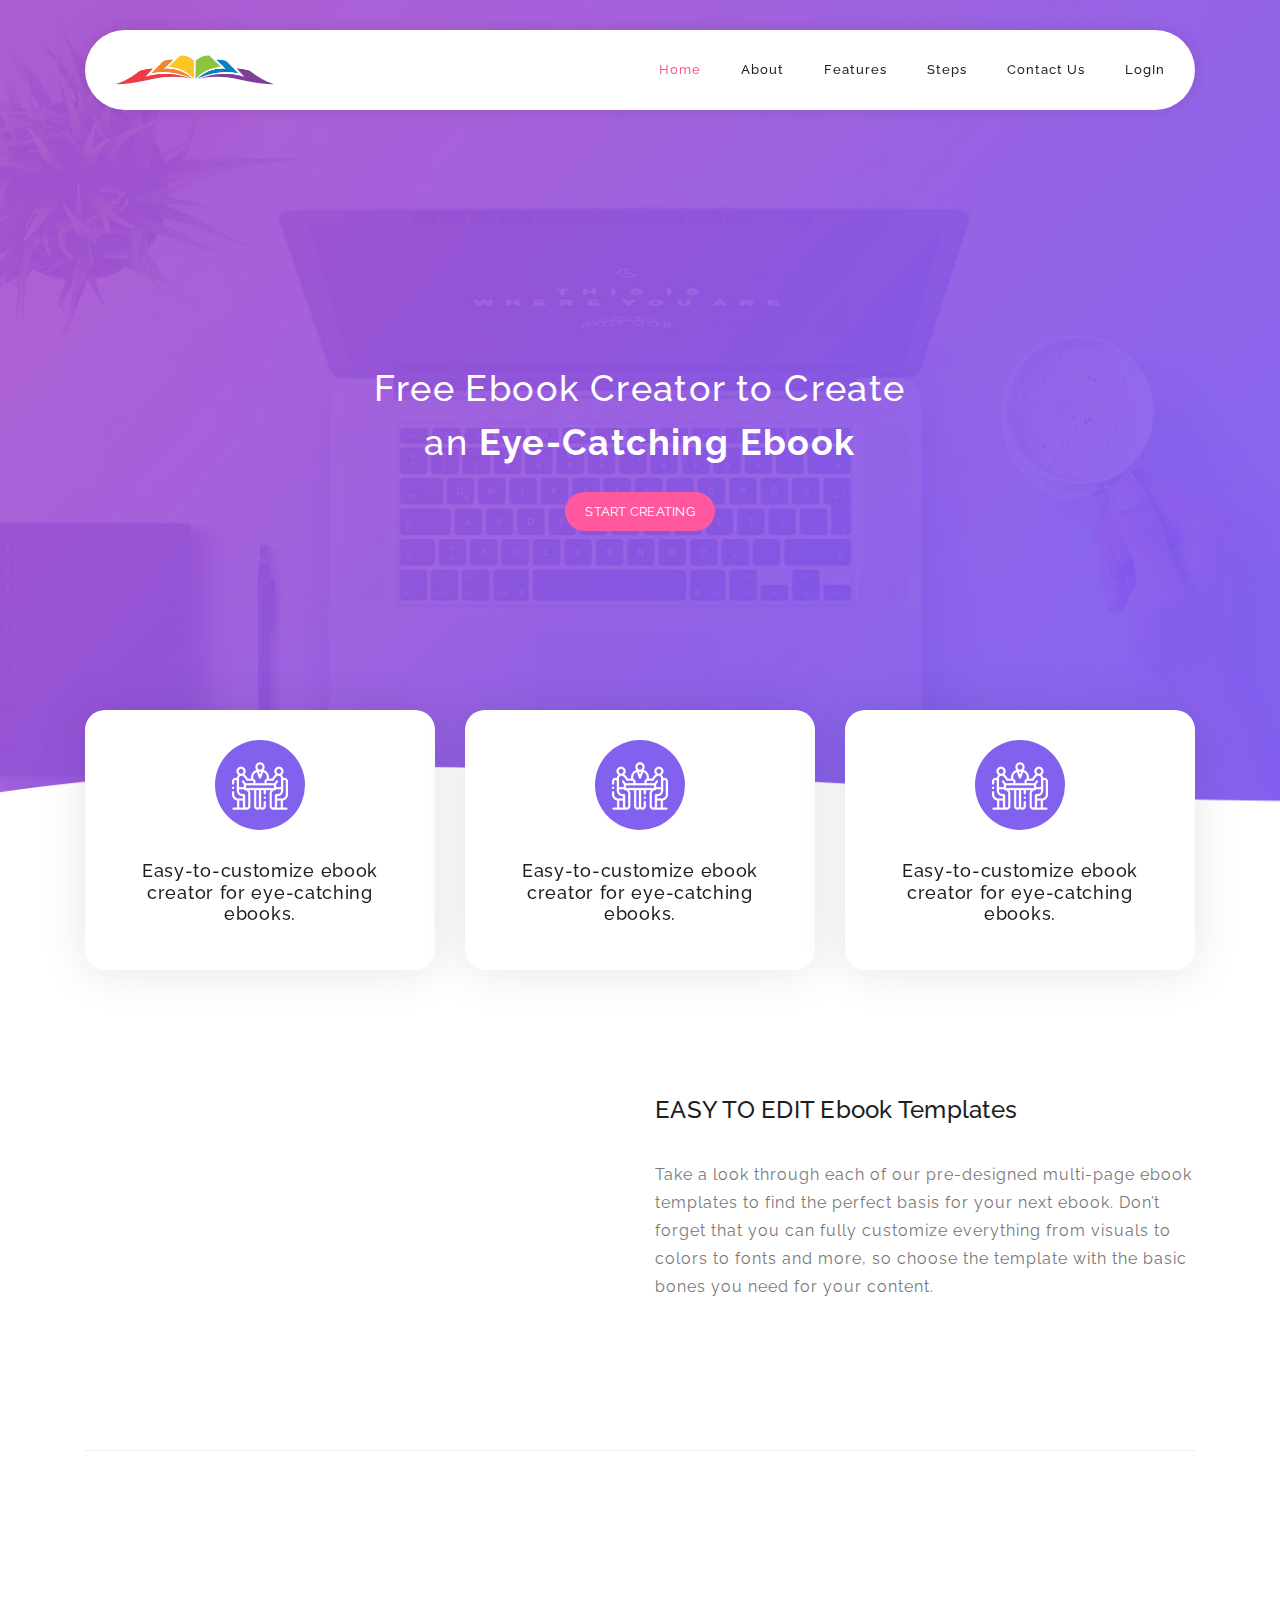
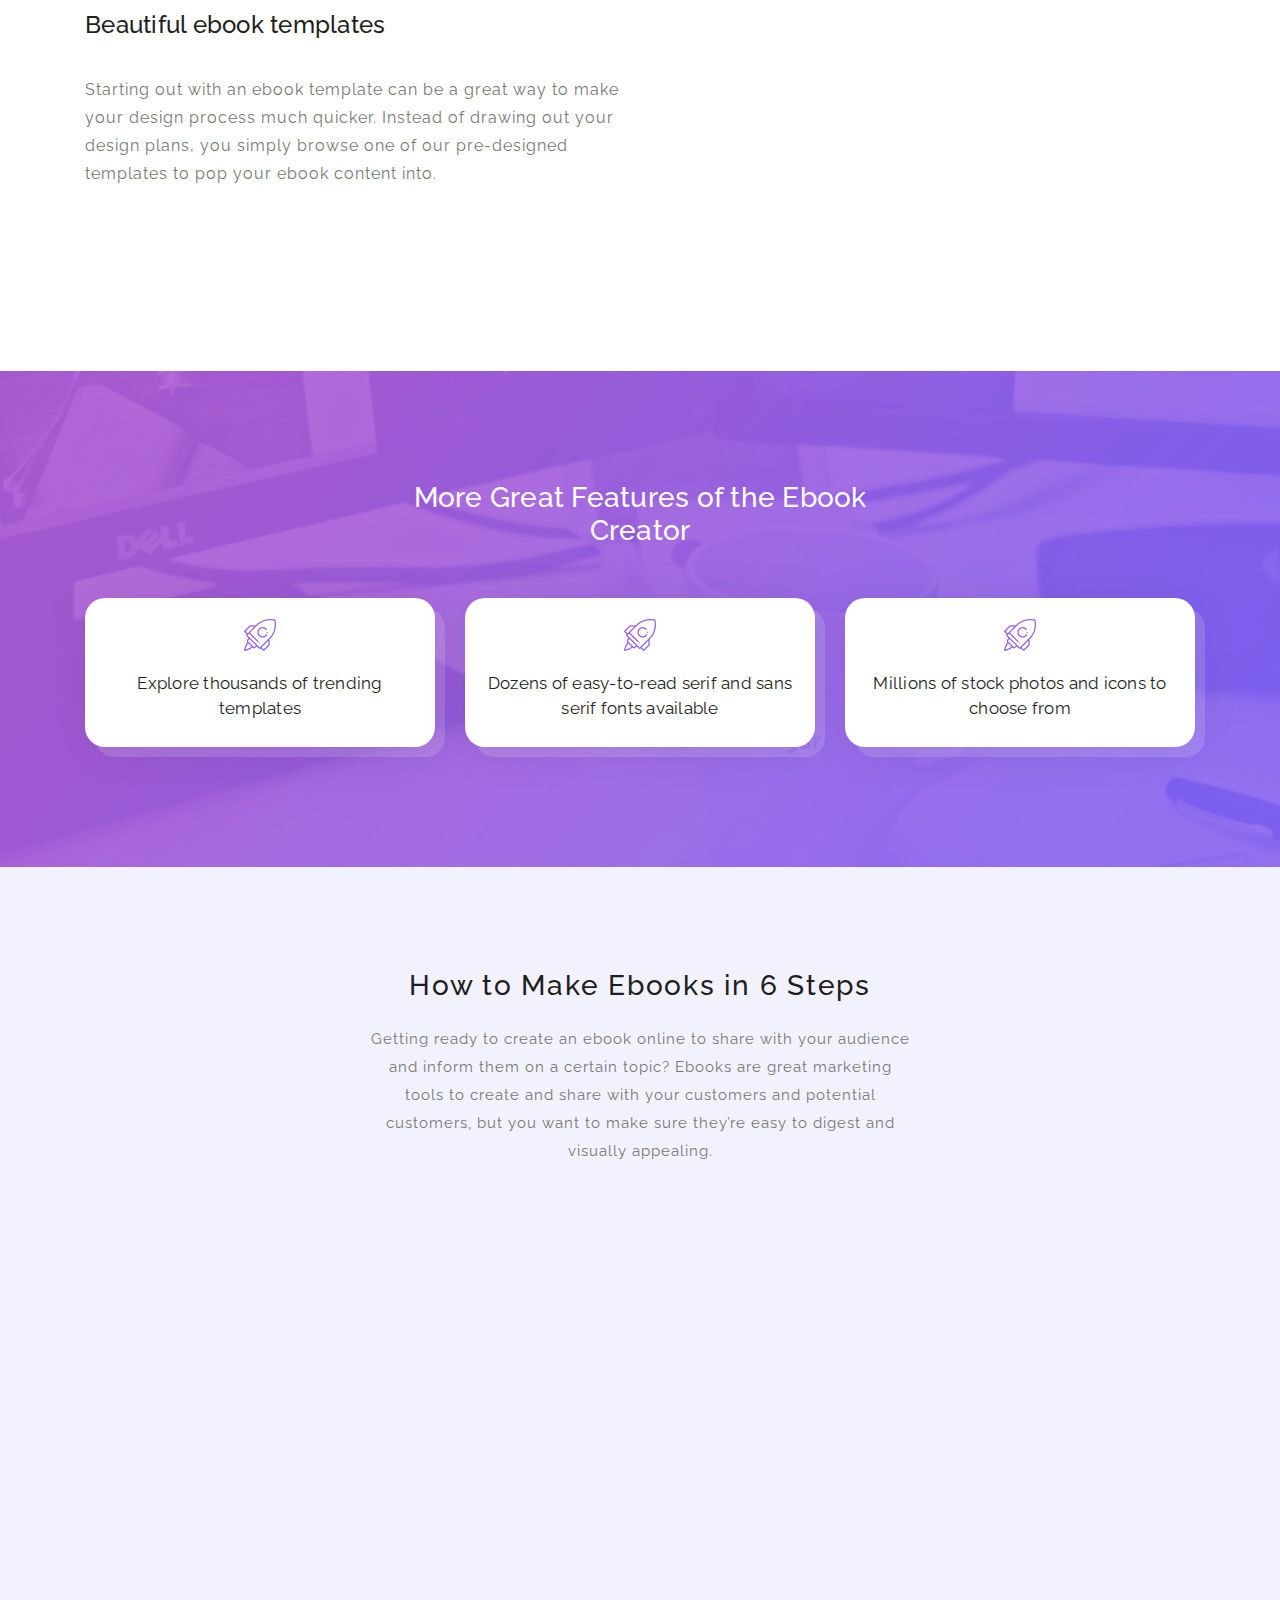
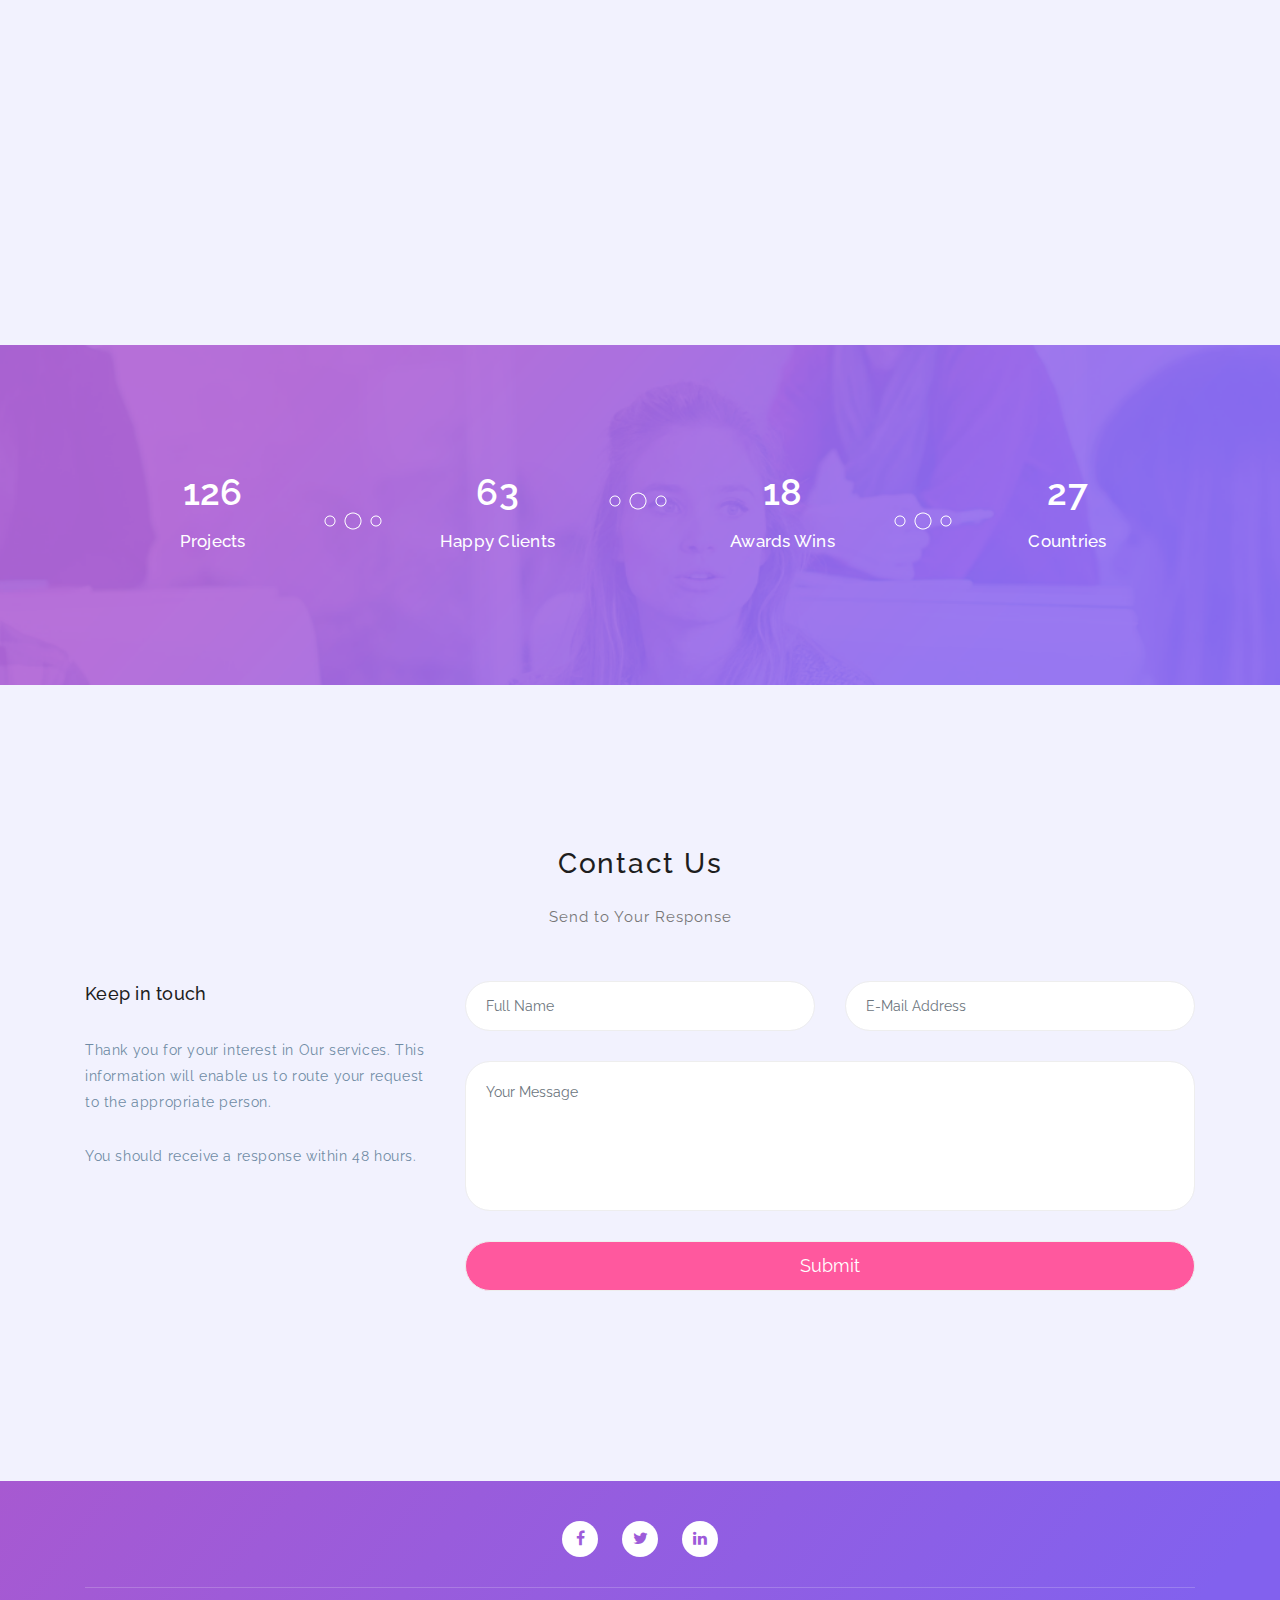
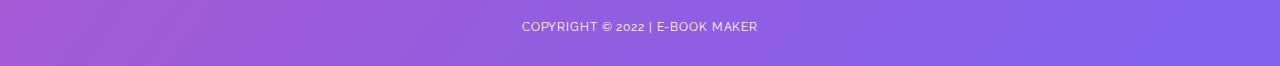
<file: ProjectSE/index.html>
<!DOCTYPE html>
<html lang="en">

  <head>

    <meta charset="utf-8">
    <meta name="viewport" content="width=device-width, initial-scale=1, shrink-to-fit=no">
    <meta name="description" content="">
    <meta name="author" content="">
    <link href="https://fonts.googleapis.com/css?family=Raleway:100,300,400,500,700,900" rel="stylesheet">

    <title>E-Book</title>

    <!-- Additional CSS Files -->
    <link rel="stylesheet" type="text/css" href="assets/index/css/bootstrap.min.css">

    <link rel="stylesheet" type="text/css" href="assets/index/css/font-awesome.css">

    <link rel="stylesheet" href="assets/index/css/templatemo-softy-pinko.css">

    </head>
    
    <body>
    
    <!-- ***** Preloader Start ***** -->
    <div id="preloader">
        <div class="jumper">
            <div></div>
            <div></div>
            <div></div>
        </div>
    </div>  
    <!-- ***** Preloader End ***** -->
    
    
    <!-- ***** Header Area Start ***** -->
    <header class="header-area header-sticky">
        <div class="container">
            <div class="row">
                <div class="col-12">
                    <nav class="main-nav">
                        <!-- ***** Logo Start ***** -->
                        <a href="#" class="logo">
                            <img src="assets/index/images/logo.png" alt="Softy Pinko" width="160px" height="30px"/>
                        </a>
                        <!-- ***** Logo End ***** -->
                        <!-- ***** Menu Start ***** -->
                        <ul class="nav">
                            <li><a href="#welcome" class="active">Home</a></li>
                            <li><a href="#about">About</a></li>
                            <li><a href="#features">Features</a></li>
                            <!-- <li><a href="#testimonials">Testimonials</a></li> -->
                            <li><a href="#pricing-plans">Steps</a></li>
                            <li><a href="#contact-us">Contact Us</a></li>
                            <li><a href="login.html">LogIn</a></li>
                        </ul>
                        <a class='menu-trigger'>
                            <span>Menu</span>
                        </a>
                        <!-- ***** Menu End ***** -->
                    </nav>
                </div>
            </div>
        </div>
    </header>
    <!-- ***** Header Area End ***** -->

    <!-- ***** Welcome Area Start ***** -->
    <div class="welcome-area" id="welcome">

        <!-- ***** Header Text Start ***** -->
        <div class="header-text">
            <div class="container">
                <div class="row">
                    <div class="offset-xl-3 col-xl-6 offset-lg-2 col-lg-8 col-md-12 col-sm-12">
                        <h1> Free Ebook Creator to Create <br>an <strong> Eye-Catching Ebook</strong></h1>
                        <!-- <p>Softy Pinko is a professional Bootstrap 4.0 theme designed by Template Mo 
                        for your company at absolutely free of charge</p> -->
                        <a href="login.html" class="main-button-slider">Start Creating</a>
                    </div>
                </div>
            </div>
        </div>
        <!-- ***** Header Text End ***** -->
    </div>
    <!-- ***** Welcome Area End ***** -->

    <!-- ***** Features Small Start ***** -->
    <section class="section home-feature">
        <div class="container">
            <div class="row">
                <div class="col-lg-12">
                    <div class="row">
                        <!-- ***** Features Small Item Start ***** -->
                        <div class="col-lg-4 col-md-6 col-sm-6 col-12" data-scroll-reveal="enter bottom move 50px over 0.6s after 0.2s">
                            <div class="features-small-item">
                                <div class="icon">
                                    <i><img src="assets/index/images/featured-item-01.png" alt=""></i>
                                </div>
                                <h5 class="features-title">Easy-to-customize ebook creator for eye-catching ebooks.</h5>
                                <!-- <p>Customize anything in this template to fit your website needs</p> -->
                            </div>
                        </div>
                        <!-- ***** Features Small Item End ***** -->

                        <!-- ***** Features Small Item Start ***** -->
                        <div class="col-lg-4 col-md-6 col-sm-6 col-12" data-scroll-reveal="enter bottom move 50px over 0.6s after 0.4s">
                            <div class="features-small-item">
                                <div class="icon">
                                    <i><img src="assets/index/images/featured-item-01.png" alt=""></i>
                                </div>
                                <h5 class="features-title">Easy-to-customize ebook creator for eye-catching ebooks.</h5>
                                <!-- <p>Contact us immediately if you have a question in mind</p> -->
                            </div>
                        </div>
                        <!-- ***** Features Small Item End ***** -->

                        <!-- ***** Features Small Item Start ***** -->
                        <div class="col-lg-4 col-md-6 col-sm-6 col-12" data-scroll-reveal="enter bottom move 50px over 0.6s after 0.6s">
                            <div class="features-small-item">
                                <div class="icon">
                                    <i><img src="assets/index/images/featured-item-01.png" alt=""></i>
                                </div>
                                <h5 class="features-title">Easy-to-customize ebook creator for eye-catching ebooks.</h5>
                                <!-- <p>You just need to tell your friends about our free templates</p> -->
                            </div>
                        </div>
                        <!-- ***** Features Small Item End ***** -->
                    </div>
                </div>
            </div>
        </div>
    </section>
    <!-- ***** Features Small End ***** -->

    <!-- ***** Features Big Item Start ***** -->
    <section class="section padding-top-70 padding-bottom-0" id="about">
        <div class="container">
            <div class="row">
                <div class="col-lg-5 col-md-12 col-sm-12 align-self-center" data-scroll-reveal="enter left move 30px over 0.6s after 0.4s">
                    <img src="assets/index/images/left-image.png" class="rounded img-fluid d-block mx-auto" alt="App">
                </div>
                <div class="col-lg-1"></div>
                <div class="col-lg-6 col-md-12 col-sm-12 align-self-center mobile-top-fix">
                    <div class="left-heading">
                        <h2 class="section-title">EASY TO EDIT Ebook Templates</h2>
                    </div>
                    <div class="left-text">
                        <p>Take a look through each of our pre-designed multi-page ebook templates to find the perfect basis for your next ebook. Don’t forget that you can fully customize everything from visuals to colors to fonts and more, so choose the template with the basic bones you need for your content.</p>
                    </div>
                </div>
            </div>
            <div class="row">
                <div class="col-lg-12">
                    <div class="hr"></div>
                </div>
            </div>
        </div>
    </section>
    <!-- ***** Features Big Item End ***** -->

    <!-- ***** Features Big Item Start ***** -->
    <section class="section padding-bottom-100">
        <div class="container">
            <div class="row">
                <div class="col-lg-6 col-md-12 col-sm-12 align-self-center mobile-bottom-fix">
                    <div class="left-heading">
                        <h2 class="section-title">Beautiful ebook templates</h2>
                    </div>
                    <div class="left-text">
                        <p>Starting out with an ebook template can be a great way to make your design process much quicker. Instead of drawing out your design plans, you simply browse one of our pre-designed templates to pop your ebook content into.</p>
                    </div>
                </div>
                <div class="col-lg-1"></div>
                <div class="col-lg-5 col-md-12 col-sm-12 align-self-center mobile-bottom-fix-big" data-scroll-reveal="enter right move 30px over 0.6s after 0.4s">
                    <img src="assets/index/images/right-image.png" class="rounded img-fluid d-block mx-auto" alt="App">
                </div>
            </div>
        </div>
    </section>
    <!-- ***** Features Big Item End ***** -->

    <!-- ***** Home Parallax Start ***** -->
    <section class="mini" id="features">
        <div class="mini-content">
            <div class="container">
                <div class="row">
                    <div class="offset-lg-3 col-lg-6">
                        <div class="info">
                            <h1>More Great Features of the Ebook Creator</h1>
                            <!-- <p>Aenean nec tempor metus. Maecenas ligula dolor, commodo in imperdiet interdum, vehicula ut ex. Donec ante diam.</p> -->
                        </div>
                    </div>
                </div>

                <!-- ***** Mini Box Start ***** -->
                <div class="row">
                    <div class="col-lg-4 col-md-6 col-sm-12 col-12">
                        <a href="#" class="mini-box">
                            <i><img src="assets/index/images/work-process-item-01.png" alt=""></i>
                            <strong>Explore thousands of trending templates</strong>
                            <!-- <strong>More Great Features of the Ebook Creator</strong> -->
                            <!-- <span>Godard pabst prism fam cliche.</span> -->
                        </a>
                    </div>
                    <div class="col-lg-4 col-md-6 col-sm-12 col-12">
                        <a href="#" class="mini-box">
                            <i><img src="assets/index/images/work-process-item-01.png" alt=""></i>
                            <strong>Dozens of easy-to-read serif and sans serif fonts available</strong>
                            <!-- <span>Godard pabst prism fam cliche.</span> -->
                        </a>
                    </div>

                     
                    <div class="col-lg-4 col-md-6 col-sm-12 col-12">
                        <a href="#" class="mini-box">
                            <i><img src="assets/index/images/work-process-item-01.png" alt=""></i>
                            <strong>Millions of stock photos and icons to choose from</strong>
                            <!-- <span>Godard pabst prism fam cliche.</span> -->
                         </a>
                    </div>
                  <!--  <div class="col-lg-4 col-md-6 col-sm-12 col-12"> -->
                        <!-- <a href="#" class="mini-box">
                            <i><img src="assets/index/images/work-process-item-01.png" alt=""></i>
                            <strong>Easy drag-and-drop design tools, made with the non-designer in mind</strong>
                            <span>Godard pabst prism fam cliche.</span>
                        </a>
                    </div>
                    <div class="col-lg-4 col-md-6 col-sm-12 col-12">
                        <a href="#" class="mini-box">
                            <i><img src="assets/index/images/work-process-item-01.png" alt=""></i>
                            <strong>Add as many pages as you need to hold your information</strong>
                            <span>Godard pabst prism fam cliche.</span> -->
                        <!-- </a>
                    </div> 
                    <div class="col-lg-4 col-md-6 col-sm-12 col-12">
                        <a href="#" class="mini-box">
                            <i><img src="assets/index/images/work-process-item-01.png" alt=""></i>
                            <strong>Millions of stock photos and icons to choose from</strong>
                            <!-- <span>Godard pabst prism fam cliche.</span> 
                        </a>
                    </div> -->
                </div>
                <!-- ***** Mini Box End ***** -->
            </div>
        </div>
    </section>
    <!-- ***** Home Parallax End ***** -->

    <!-- ***** Testimonials Start ***** -->
    <!-- <section class="section" id="testimonials">
        <div class="container"> -->
            <!-- ***** Section Title Start ***** -->
            <!-- <div class="row">
                <div class="col-lg-12">
                    <div class="center-heading">
                        <h2 class="section-title">What do they say?</h2>
                    </div>
                </div>
                <div class="offset-lg-3 col-lg-6">
                    <div class="center-text">
                        <p>Donec tempus, sem non rutrum imperdiet, lectus orci fringilla nulla, at accumsan elit eros a turpis. Ut sagittis lectus libero.</p>
                    </div>
                </div>
            </div> -->
            <!-- ***** Section Title End ***** -->

            <!-- <div class="row"> -->
                <!-- ***** Testimonials Item Start ***** -->
                <!-- <div class="col-lg-4 col-md-6 col-sm-12">
                    <div class="team-item">
                        <div class="team-content">
                            <i><img src="assets/index/images/testimonial-icon.png" alt=""></i>
                            <p>Proin a neque nisi. Nam ipsum nisi, venenatis ut nulla quis, egestas scelerisque orci. Maecenas a finibus odio.</p>
                            <div class="user-image">
                                <img src="http://placehold.it/60x60" alt="">
                            </div>
                            <div class="team-info">
                                <h3 class="user-name">Catherine Soft</h3>
                                <span>Managing Director</span>
                            </div>
                        </div>
                    </div>
                </div>-->
                <!-- ***** Testimonials Item End ***** -->
                
                <!-- ***** Testimonials Item Start ***** -->
                <!-- <div class="col-lg-4 col-md-6 col-sm-12">
                    <div class="team-item">
                        <div class="team-content">
                            <i><img src="assets/index/images/testimonial-icon.png" alt=""></i>
                            <p>Integer molestie aliquam gravida. Nullam nec arcu finibus, imperdiet nulla vitae, placerat nibh. Cras maximus venenatis molestie.</p>
                            <div class="user-image">
                                <img src="http://placehold.it/60x60" alt="">
                            </div>
                            <div class="team-info">
                                <h3 class="user-name">Kelvin Wood</h3>
                                <span>Digital Marketer</span>
                            </div>
                        </div>
                    </div>
                </div>-->
                <!-- ***** Testimonials Item End ***** -->
                
                <!-- ***** Testimonials Item Start ***** -->
                <!-- <div class="col-lg-4 col-md-6 col-sm-12">
                    <div class="team-item">
                        <div class="team-content">
                            <i><img src="assets/index/images/testimonial-icon.png" alt=""></i>
                            <p>Quisque diam odio, maximus ac consectetur eu, auctor non lorem. Cras quis est non ante ultrices molestie. Ut vehicula et diam at aliquam.</p>
                            <div class="user-image">
                                <img src="http://placehold.it/60x60" alt="">
                            </div>
                            <div class="team-info">
                                <h3 class="user-name">David Martin</h3>
                                <span>Website Manager</span>
                            </div>
                        </div>
                    </div>
                </div> -->
                <!-- ***** Testimonials Item End ***** -->
            <!-- </div>
        </div>
    </section>-->
    <!-- ***** Testimonials End ***** -->

    <!-- ***** Pricing Plans Start ***** -->
    <section class="section colored" id="pricing-plans">
        <div class="container">
            <!-- ***** Section Title Start ***** -->
            <div class="row">
                <div class="col-lg-12">
                    <div class="center-heading">
                        <h2 class="section-title">How to Make Ebooks in 6 Steps</h2>
                    </div>
                </div>
                <div class="offset-lg-3 col-lg-6">
                    <div class="center-text">
                        <p>Getting ready to create an ebook online to share with your audience and inform them on a certain topic? Ebooks are great marketing tools to create and share with your customers and potential customers, but you want to make sure they’re easy to digest and visually appealing.</p>
                    </div>
                </div>
            </div>
            <!-- ***** Section Title End ***** -->

            <div class="row">
                <!-- ***** Pricing Item Start ***** -->
                <div class="col-lg-4 col-md-6 col-sm-12" data-scroll-reveal="enter bottom move 50px over 0.6s after 0.2s">
                    <div class="pricing-item">
                        <!-- <div class="pricing-header">
                            <h3 class="pricing-title">Starter</h3>
                        </div> -->
                        <div class="pricing-body">
                            <div class="price-wrapper">
                                <span class="currency">Step - 1</span>
                                <!-- <span class="price">14.50</span>
                                <span class="period">monthly</span> -->
                            </div>
                            <ul class="list">
                                <li class="active">Sign Up to the website</li>
                                <li class="active">Login as a registered user</li>
                                
                            </ul>
                        </div>
                        <!-- <div class="pricing-footer">
                            <a class="main-button"></a>
                        </div> -->
                    </div>
                </div>
                <!-- ***** Pricing Item End ***** -->

                <!-- ***** Pricing Item Start ***** -->
                <div class="col-lg-4 col-md-6 col-sm-12" data-scroll-reveal="enter bottom move 50px over 0.6s after 0.4s">
                    <div class="pricing-item active">
                        <!-- <div class="pricing-header">
                            <h3 class="pricing-title"></h3>
                        </div> -->
                        <div class="pricing-body">
                            <div class="price-wrapper">
                                <span class="currency">Step - 2</span>
                                <!-- <span class="price">21.50</span>
                                <span class="period">monthly</span> -->
                            </div>
                            <ul class="list">
                                <li class="active">Get started by choosing your favorite ebook template and page layout to jumpstart your ebook design.</li>
                                
                                <!-- <li class="active">1200 GB transfer</li>
                                <li class="active">Pro Design Panel</li>
                                <li class="active">15-minute support</li>
                                <li>Unlimited Emails</li>
                                <li>24/7 Security</li> -->
                            </ul>
                        </div>
                        <!-- <div class="pricing-footer">
                            <a class="main-button"></a>
                        </div> -->
                    </div>
                </div>
                <!-- ***** Pricing Item End ***** -->

                <!-- ***** Pricing Item Start ***** -->
                <div class="col-lg-4 col-md-6 col-sm-12" data-scroll-reveal="enter bottom move 50px over 0.6s after 0.6s">
                    <div class="pricing-item">
                        <!-- <div class="pricing-header">
                            <h3 class="pricing-title">Advanced</h3>
                        </div> -->
                        <div class="pricing-body">
                            <div class="price-wrapper">
                                <span class="currency">Step - 3</span>
                                <!-- <span class="price">42.00</span>
                                <span class="period">monthly</span> -->
                            </div>
                            <ul class="list">
                                <li class="active">Update the content blocks with your own ebook content and experience our ebook maker’s easy formatting.</li>
                                <!-- <li class="active">5000 GB transfer</li>
                                <li class="active">Pro Design Panel</li>
                                <li class="active">15-minute support</li>
                                <li class="active">Unlimited Emails</li>
                                <li class="active">24/7 Security</li> -->
                            </ul>
                        </div>
                        <!-- <div class="pricing-footer">
                            <a class="main-button"></a>
                        </div> -->
                    </div>
                </div>
                <!-- ***** Pricing Item End ***** -->
            </div>
            <div class="row">
                <!-- ***** Pricing Item Start ***** -->
                <div class="col-lg-4 col-md-6 col-sm-12" data-scroll-reveal="enter bottom move 50px over 0.6s after 0.2s">
                    <div class="pricing-item">
                        <!-- <div class="pricing-header">
                            <h3 class="pricing-title">Starter</h3>
                        </div> -->
                        <div class="pricing-body">
                            <div class="price-wrapper">
                                <span class="currency">Step - 4</span>
                                <!-- <span class="price">14.50</span>
                                <span class="period">monthly</span> -->
                            </div>
                            <ul class="list">
                                <li class="active">Make adjustments to your ebook cover, table of contents and other add or remove pages as needed until all of your content fits perfectly.</li>
                                <!-- <li class="active">Login</li> -->
                            </ul>
                        </div>
                        <!-- <div class="pricing-footer">
                            <a class="main-button"></a>
                        </div> -->
                    </div>
                </div>
                <!-- ***** Pricing Item End ***** -->

                <!-- ***** Pricing Item Start ***** -->
                <div class="col-lg-4 col-md-6 col-sm-12" data-scroll-reveal="enter bottom move 50px over 0.6s after 0.4s">
                    <div class="pricing-item active">
                        <!-- <div class="pricing-header">
                            <h3 class="pricing-title"></h3>
                        </div> -->
                        <div class="pricing-body">
                            <div class="price-wrapper">
                                <span class="currency">Step - 5</span>
                                <!-- <span class="price">21.50</span>
                                <span class="period">monthly</span> -->
                            </div>
                            <ul class="list">
                                <li class="active">Make an eye-catching ebook by changing colors, fonts, visuals, charts, graphs and more.</li>
                                <!-- <li class="active">1200 GB transfer</li>
                                <li class="active">Pro Design Panel</li>
                                <li class="active">15-minute support</li>
                                <li>Unlimited Emails</li>
                                <li>24/7 Security</li> -->
                            </ul>
                        </div>
                        <!-- <div class="pricing-footer">
                            <a class="main-button"></a>
                        </div> -->
                    </div>
                </div>
                <!-- ***** Pricing Item End ***** -->

                <!-- ***** Pricing Item Start ***** -->
                <div class="col-lg-4 col-md-6 col-sm-12" data-scroll-reveal="enter bottom move 50px over 0.6s after 0.6s">
                    <div class="pricing-item">
                        <!-- <div class="pricing-header">
                            <h3 class="pricing-title">Advanced</h3>
                        </div> -->
                        <div class="pricing-body">
                            <div class="price-wrapper">
                                <span class="currency">Step - 6</span>
                                <!-- <span class="price">42.00</span>
                                <span class="period">monthly</span> -->
                            </div>
                            <ul class="list">
                                <li class="active">Download your eye-catching e-book from your registered e-mail address</li>
                                <!-- <li class="active">Make an eye-catching ebook by changing colors, fonts, visuals, charts, graphs and more.</li> -->
                                <!-- <li class="active">5000 GB transfer</li>
                                <li class="active">Pro Design Panel</li>
                                <li class="active">15-minute support</li>
                                <li class="active">Unlimited Emails</li>
                                <li class="active">24/7 Security</li> -->
                            </ul>
                        </div>
                        <!-- <div class="pricing-footer">
                            <a class="main-button"></a>
                        </div> -->
                    </div>
                </div>
                <!-- ***** Pricing Item End ***** -->
            </div>
        </div>
    </section>
    <!-- ***** Pricing Plans End ***** -->

    <!-- ***** Counter Parallax Start ***** -->
    <section class="counter">
        <div class="content">
            <div class="container">
                <div class="row">
                    <div class="col-lg-3 col-md-6 col-sm-12">
                        <div class="count-item decoration-bottom">
                            <strong>126</strong>
                            <span>Projects</span>
                        </div>
                    </div>
                    <div class="col-lg-3 col-md-6 col-sm-12">
                        <div class="count-item decoration-top">
                            <strong>63</strong>
                            <span>Happy Clients</span>
                        </div>
                    </div>
                    <div class="col-lg-3 col-md-6 col-sm-12">
                        <div class="count-item decoration-bottom">
                            <strong>18</strong>
                            <span>Awards Wins</span>
                        </div>
                    </div>
                    <div class="col-lg-3 col-md-6 col-sm-12">
                        <div class="count-item">
                            <strong>27</strong>
                            <span>Countries</span>
                        </div>
                    </div>
                </div>
            </div>
        </div>
    </section>
    <!-- ***** Counter Parallax End ***** -->   

    <!-- ***** Blog Start ***** -->
    <!-- <section class="section" id="blog">
        <div class="container"> -->
            <!-- ***** Section Title Start ***** -->
            <!-- <div class="row">
                <div class="col-lg-12">
                    <div class="center-heading">
                        <h2 class="section-title">Blog Entries</h2>
                    </div>
                </div>
                <div class="offset-lg-3 col-lg-6">
                    <div class="center-text">
                        <p>Integer molestie aliquam gravida. Nullam nec arcu finibus, imperdiet nulla vitae, placerat nibh. Cras maximus venenatis molestie.</p>
                    </div>
                </div>
            </div> -->
            <!-- ***** Section Title End ***** -->
<!-- 
            <div class="row">
                <div class="col-lg-4 col-md-6 col-sm-12">
                    <div class="blog-post-thumb">
                        <div class="img">
                            <img src="assets/index/images/blog-item-01.png" alt="">
                        </div>
                        <div class="blog-content">
                            <h3>
                                <a href="#">Vivamus ac vehicula dui</a>
                            </h3>
                            <div class="text">
                               Cras aliquet ligula dui, vitae fermentum velit tincidunt id. Praesent eu finibus nunc. Nulla in sagittis eros. Aliquam egestas augue.
                            </div>
                            <a href="#" class="main-button">Read More</a>
                        </div>
                    </div>
                </div>
                <div class="col-lg-4 col-md-6 col-sm-12">
                    <div class="blog-post-thumb">
                        <div class="img">
                            <img src="assets/index/images/blog-item-02.png" alt="">
                        </div>
                        <div class="blog-content">
                            <h3>
                                <a href="#">Phasellus convallis augue</a>
                            </h3>
                            <div class="text">
                                Aliquam commodo ornare nisl, et scelerisque nisl dignissim ac. Vestibulum finibus urna ut velit venenatis, vel ultrices sapien mattis.
                            </div>
                            <a href="#" class="main-button">Read More</a>
                        </div>
                    </div>
                </div>
                <div class="col-lg-4 col-md-6 col-sm-12">
                    <div class="blog-post-thumb">
                        <div class="img">
                            <img src="assets/index/images/blog-item-03.png" alt="">
                        </div>
                        <div class="blog-content">
                            <h3>
                                <a href="#">Nam gravida purus non</a>
                            </h3>
                            <div class="text">
                                Maecenas eu erat vitae dui convallis consequat vel gravida nulla. Vestibulum finibus euismod odio, ut tempus enim varius eu.
                            </div>
                            <a href="#" class="main-button">Read More</a>
                        </div>
                    </div>
                </div>
            </div>
        </div>
    </section> -->
    <!-- ***** Blog End ***** -->

    <!-- ***** Contact Us Start ***** -->
    <section class="section colored" id="contact-us">
        <div class="container">
            <!-- ***** Section Title Start ***** -->
            <div class="row">
                <div class="col-lg-12">
                    <div class="center-heading">
                        <h2 class="section-title">Contact Us</h2>
                    </div>
                </div>
                <div class="offset-lg-3 col-lg-6">
                    <div class="center-text">
                        <p>Send to Your Response</p>
                    </div>
                </div>
            </div>
            <!-- ***** Section Title End ***** -->

            <div class="row">
                <!-- ***** Contact Text Start ***** -->
                <div class="col-lg-4 col-md-6 col-sm-12">
                    <h5 class="margin-bottom-30">Keep in touch</h5>
                    <div class="contact-text">
                        <p>Thank you for your interest in Our services. This information will enable us to route your request to the appropriate person.</p>
                        <p> You should receive a response within 48 hours.</p>
                    </div>
                </div>
                <!-- ***** Contact Text End ***** -->

                <!-- ***** Contact Form Start ***** -->
                <div class="col-lg-8 col-md-6 col-sm-12">
                    <div class="contact-form">
                        <form id="contact" action="./contact_mail.php" method="post">
                          <div class="row">
                            <div class="col-lg-6 col-md-12 col-sm-12">
                              <fieldset>
                                <input name="name" type="text" class="form-control" id="name" placeholder="Full Name" required="">
                              </fieldset>
                            </div>
                            <div class="col-lg-6 col-md-12 col-sm-12">
                              <fieldset>
                                <input name="email" type="email" class="form-control" id="email" placeholder="E-Mail Address" required="">
                              </fieldset>
                            </div>
                            <div class="col-lg-12">
                              <fieldset>
                                <textarea name="message" rows="6" class="form-control" id="message" placeholder="Your Message" required=""></textarea>
                              </fieldset>
                            </div>
                            <div class="col-lg-12">
                              <fieldset>
                                <input type="submit" name="sb" style="background-color: #ff589e; color: white; font-size: large;">
                                </fieldset>
                            </div>
                          </div>
                        </form>
                    </div>
                </div>
                <!-- ***** Contact Form End ***** -->
            </div>
        </div>
    </section>
    <!-- ***** Contact Us End ***** -->
    
    <!-- ***** Footer Start ***** -->
    <footer>
        <div class="container">
            <div class="row">
                <div class="col-lg-12 col-md-12 col-sm-12">
                    <ul class="social">
                        <li><a href="#"><i class="fa fa-facebook"></i></a></li>
                        <li><a href="#"><i class="fa fa-twitter"></i></a></li>
                        <li><a href="#"><i class="fa fa-linkedin"></i></a></li>
                        <!-- <li><a href="#"><i class="fa fa-rss"></i></a></li>
                        <li><a href="#"><i class="fa fa-dribbble"></i></a></li> -->
                    </ul>
                </div>
            </div>
            <div class="row">
                <div class="col-lg-12">
                    <p class="copyright">Copyright &copy; 2022 | E-Book Maker</p>
                </div>
            </div>
        </div>
    </footer>
    
    <!-- jQuery -->
    <script src="assets/index/js/jquery-2.1.0.min.js"></script>

    <!-- Bootstrap -->
    <script src="assets/index/js/popper.js"></script>
    <script src="assets/index/js/bootstrap.min.js"></script>

    <!-- Plugins -->
    <script src="assets/index/js/scrollreveal.min.js"></script>
    <script src="assets/index/js/waypoints.min.js"></script>
    <script src="assets/index/js/jquery.counterup.min.js"></script>
    <script src="assets/index/js/imgfix.min.js"></script> 
    
    <!-- Global Init -->
    <script src="assets/index/js/custom.js"></script>

  </body>
</html>
</file>
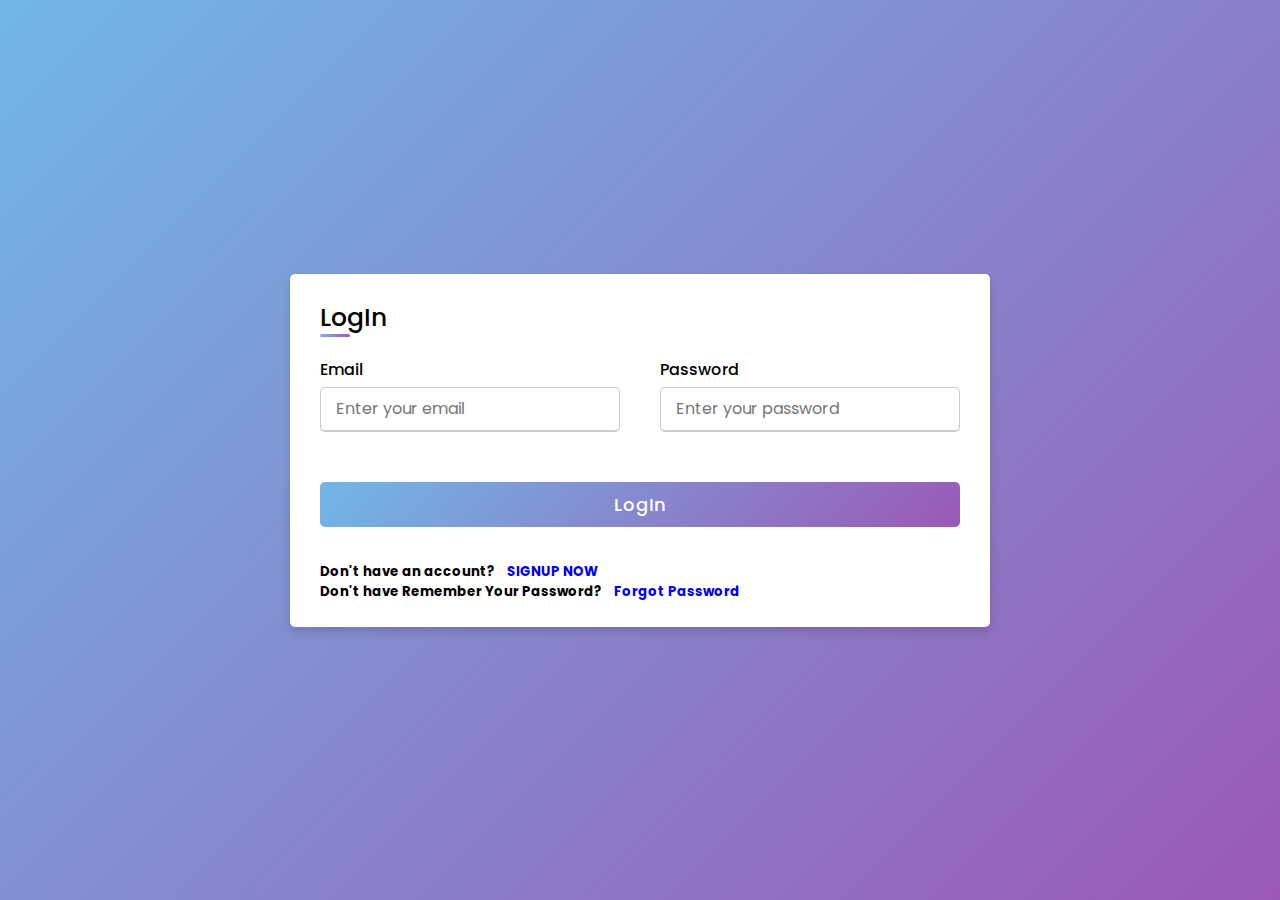
<file: ProjectSE/login.html>
<!DOCTYPE html>
<html lang="en" dir="ltr">
  <head>
    <meta charset="UTF-8">
    <title> LogIn </title>
    <link rel="stylesheet" href="./assets/login-signup/style.css">
    <meta name="viewport" content="width=device-width, initial-scale=1.0">
  </head>
<body>
  <div class="container">
    <div class="title">LogIn</div>
    <div class="content">
      <form action="login_check.php" method="post" autocomplete="nope">
        <div class="user-details">          
          <div class="input-box">
            <span class="details">Email</span>
            <input autocomplete="nope" type="email" name="email" placeholder="Enter your email" required>
          </div>
          <div class="input-box">
            <span class="details">Password</span>
            <input autocomplete="nope" type="password" name="pass" minlength="3" placeholder="Enter your password" required>
          </div>
        </div>        
        <div class="button">
          <input type="submit" name="sb" value="LogIn">
        </div>
      </form>
    </div>
    <h5>Don't have an account? &nbsp;&nbsp;&nbsp;<a href="signup.html">SIGNUP NOW</a></h5>
    <h5>Don't have Remember Your Password? &nbsp;&nbsp;&nbsp;<a href="forgot_password.php">Forgot Password</a></h5>
  </div>
</body>
</html>
</file>
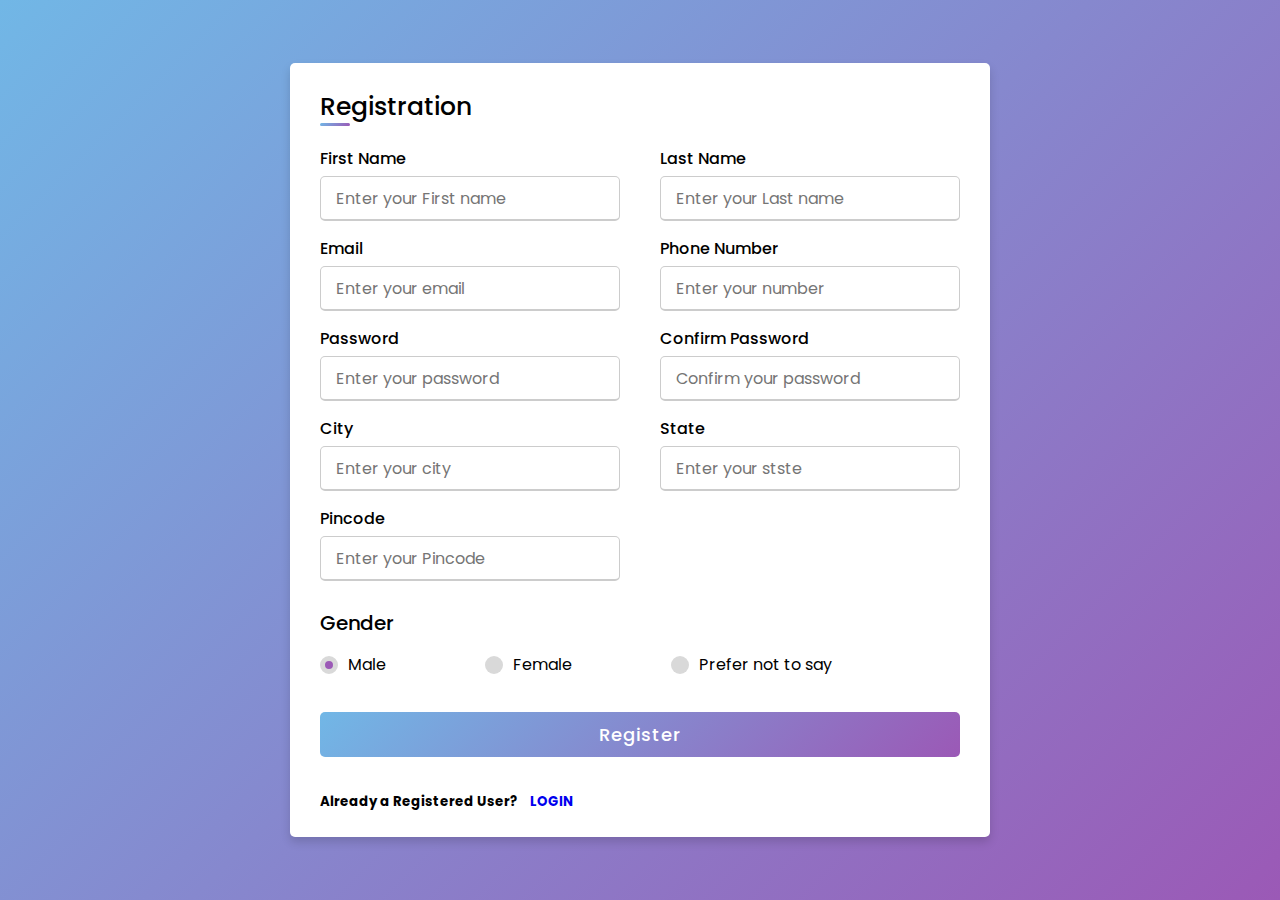
<file: ProjectSE/signup.html>
<!DOCTYPE html>
<html lang="en" dir="ltr">
  <head>
    <meta charset="UTF-8">
    <title> SignUP </title>
    <link rel="stylesheet" href="./assets/login-signup/style.css">
    <meta name="viewport" content="width=device-width, initial-scale=1.0">
  </head>
<body>
  <div class="container">
    <div class="title">Registration</div>
    <div class="content">
      <form action="signup_check.php" method="post" autocomplete="nope">
        <div class="user-details">
          <div class="input-box">
            <span class="details">First Name</span>
            <input autocomplete="nope" type="text" name="fname" minlength="2" placeholder="Enter your First name" required>
          </div>
          <div class="input-box">
            <span class="details">Last Name</span>
            <input autocomplete="nope" type="text" name="lname" minlength="2" placeholder="Enter your Last name" required>
          </div>
          <div class="input-box">
            <span class="details">Email</span>
            <input autocomplete="nope" type="email" name="email" placeholder="Enter your email" required>
          </div>
          <div class="input-box">
            <span class="details">Phone Number</span>
            <input autocomplete="nope" type="number" name="number" placeholder="Enter your number" min="5555555555" max="9999999999" required>
          </div>
          <div class="input-box">
            <span class="details">Password</span>
            <input autocomplete="nope" type="password" name="pass" minlength="3" placeholder="Enter your password" required>
          </div>
          <div class="input-box">
            <span class="details">Confirm Password</span>
            <input autocomplete="nope" type="password" name="cpass" minlength="3" placeholder="Confirm your password" required>
          </div>
          <div class="input-box">
            <span class="details">City</span>
            <input autocomplete="nope" type="text" name="city" placeholder="Enter your city" required>
          </div>
          <div class="input-box">
            <span class="details">State</span>
            <input autocomplete="nope" type="text" name="state" placeholder="Enter your stste" required>
          </div>
          <div class="input-box">
            <span class="details">Pincode</span>
            <input autocomplete="nope" type="number" name="pcode" min="100001" max="999999" placeholder="Enter your Pincode" required>
          </div>
        </div>
        <div class="gender-details">
          <input type="radio" name="gender" value="Male" id="dot-1" checked>
          <input type="radio" name="gender" value="Female" id="dot-2">
          <input type="radio" name="gender" value="Other" id="dot-3">
          <span class="gender-title">Gender</span>
          <div class="category">
            <label for="dot-1">
            <span class="dot one"></span>
            <span class="gender">Male</span>
          </label>
          <label for="dot-2">
            <span class="dot two"></span>
            <span class="gender">Female</span>
          </label>
          <label for="dot-3">
            <span class="dot three"></span>
            <span class="gender">Prefer not to say</span>
            </label>
          </div>
        </div>
        <div class="button">
          <input type="submit" name="sb" value="Register">
        </div>
      </form>
    </div>
    <h5>Already a Registered User? &nbsp;&nbsp;&nbsp;<a href="login.html">LOGIN</a></h5>
  </div>
</body>
</html>
</file>
<file: ProjectSE/assets/login-signup/style.css>
@import url('https://fonts.googleapis.com/css2?family=Poppins:wght@200;300;400;500;600;700&display=swap');
*{
  margin: 0;
  padding: 0;
  box-sizing: border-box;
  font-family: 'Poppins',sans-serif;
}
a{
  text-decoration: none;
}
body{
  height: 100vh;
  display: flex;
  justify-content: center;
  align-items: center;
  padding: 10px;
  background: linear-gradient(135deg, #71b7e6, #9b59b6);
}
.container{
  max-width: 700px;
  width: 100%;
  background-color: #fff;
  padding: 25px 30px;
  border-radius: 5px;
  box-shadow: 0 5px 10px rgba(0,0,0,0.15);
}
.container .title{
  font-size: 25px;
  font-weight: 500;
  position: relative;
}
.container .title::before{
  content: "";
  position: absolute;
  left: 0;
  bottom: 0;
  height: 3px;
  width: 30px;
  border-radius: 5px;
  background: linear-gradient(135deg, #71b7e6, #9b59b6);
}
.content form .user-details{
  display: flex;
  flex-wrap: wrap;
  justify-content: space-between;
  margin: 20px 0 12px 0;
}
form .user-details .input-box{
  margin-bottom: 15px;
  width: calc(100% / 2 - 20px);
}
form .input-box span.details{
  display: block;
  font-weight: 500;
  margin-bottom: 5px;
}
.user-details .input-box input{
  height: 45px;
  width: 100%;
  outline: none;
  font-size: 16px;
  border-radius: 5px;
  padding-left: 15px;
  border: 1px solid #ccc;
  border-bottom-width: 2px;
  transition: all 0.3s ease;
}
.user-details .input-box input:focus,
.user-details .input-box input:valid{
  border-color: #9b59b6;
}
 form .gender-details .gender-title{
  font-size: 20px;
  font-weight: 500;
 }
 form .category{
   display: flex;
   width: 80%;
   margin: 14px 0 ;
   justify-content: space-between;
 }
 form .category label{
   display: flex;
   align-items: center;
   cursor: pointer;
 }
 form .category label .dot{
  height: 18px;
  width: 18px;
  border-radius: 50%;
  margin-right: 10px;
  background: #d9d9d9;
  border: 5px solid transparent;
  transition: all 0.3s ease;
}
 #dot-1:checked ~ .category label .one,
 #dot-2:checked ~ .category label .two,
 #dot-3:checked ~ .category label .three{
   background: #9b59b6;
   border-color: #d9d9d9;
 }
 form input[type="radio"]{
   display: none;
 }
 form .button{
   height: 45px;
   margin: 35px 0
 }
 form .button input{
   height: 100%;
   width: 100%;
   border-radius: 5px;
   border: none;
   color: #fff;
   font-size: 18px;
   font-weight: 500;
   letter-spacing: 1px;
   cursor: pointer;
   transition: all 0.3s ease;
   background: linear-gradient(135deg, #71b7e6, #9b59b6);
 }
 form .button input:hover{
  /* transform: scale(0.99); */
  background: linear-gradient(-135deg, #71b7e6, #9b59b6);
  }
 @media(max-width: 584px){
 .container{
  max-width: 100%;
}
form .user-details .input-box{
    margin-bottom: 15px;
    width: 100%;
  }
  form .category{
    width: 100%;
  }
  .content form .user-details{
    max-height: 300px;
    overflow-y: scroll;
  }
  .user-details::-webkit-scrollbar{
    width: 5px;
  }
  }
  @media(max-width: 459px){
  .container .content .category{
    flex-direction: column;
  }
}
</file>
<file: ProjectSE/assets/index/css/templatemo-softy-pinko.css>
/*

Softy Pinko

https://templatemo.com/tm-535-softy-pinko

*/
/* ---------------------------------------------
Table of contents
------------------------------------------------
01. font & reset css
02. reset
03. global styles
04. header
05. welcome
06. features
07. team
08. pricing
09. blog
10. contact
11. footer
12. preloader

--------------------------------------------- */
/* 
---------------------------------------------
font & reset css
--------------------------------------------- 
*/
@import url("https://fonts.googleapis.com/css?family=Raleway:100,300,400,500,700,900");
/* 
---------------------------------------------
reset
--------------------------------------------- 
*/
html, body, div, span, applet, object, iframe, h1, h2, h3, h4, h5, h6, p, blockquote, div
pre, a, abbr, acronym, address, big, cite, code, del, dfn, em, font, img, ins, kbd, q,
s, samp, small, strike, strong, sub, sup, tt, var, b, u, i, center, dl, dt, dd, ol, ul, li,
figure, header, nav, section, article, aside, footer, figcaption {
  margin: 0;
  padding: 0;
  border: 0;
  outline: 0;
}

.clearfix:after {
  content: ".";
  display: block;
  clear: both;
  visibility: hidden;
  line-height: 0;
  height: 0;
}

.clearfix {
  display: inline-block;
}

html[xmlns] .clearfix {
  display: block;
}

* html .clearfix {
  height: 1%;
}

ul, li {
  padding: 0;
  margin: 0;
  list-style: none;
}

header, nav, section, article, aside, footer, hgroup {
  display: block;
}

* {
  box-sizing: border-box;
}

html, body {
  font-family: "Raleway", sans-serif;
  font-weight: 400;
  background-color: #fff;
  font-size: 16px;
  -ms-text-size-adjust: 100%;
  -webkit-font-smoothing: antialiased;
  -moz-osx-font-smoothing: grayscale;
}

a {
  text-decoration: none !important;
}

h1, h2, h3, h4, h5, h6 {
  margin-top: 0px;
  margin-bottom: 0px;
}

ul {
  margin-bottom: 0px;
}

/* 
---------------------------------------------
global styles
--------------------------------------------- 
*/
html,
body {
  background: #fff;
  font-family: "Raleway", sans-serif;
}

::selection {
  background: #ff589e;
  color: #fff;
}

::-moz-selection {
  background: #ff589e;
  color: #fff;
}

.section {
  position: relative;
  padding-top: 100px;
  padding-bottom: 80px;
}

.section.colored {
  background: #f2f2fe;
}

.hr {
  bottom: 0px;
  width: 100%;
  height: 1px;
  margin-top: 100px;
  border-bottom: 1px solid #eee;
}

.left-heading.light .section-title {
  color: #ffffff;
}

.left-heading .section-title {
  font-weight: 500;
  font-size: 24px;
  line-height: 42px;
  color: #1e1e1e;
  letter-spacing: 0.25px;
  margin-bottom: 30px;
  position: relative;
}

.center-heading {
  text-align: center;
}

.center-heading .section-title {
  font-weight: 500;
  font-size: 28px;
  color: #1e1e1e;
  letter-spacing: 1.75px;
  line-height: 38px;
  margin-bottom: 20px;
}

.center-heading.colored .section-title {
  color: #ffffff;
}

.center-text {
  text-align: center;
  font-weight: 400;
  font-size: 16px;
  color: #777;
  line-height: 28px;
  letter-spacing: 1px;
  margin-bottom: 50px;
}

.center-text.colored {
  color: #fff;
}

.center-text p {
  font-size: 15px;
  color: #777;
  margin-bottom: 30px;
}

.left-text {
  font-weight: 400;
  font-size: 16px;
  color: #777;
  line-height: 28px;
  letter-spacing: 1px;
}

.left-text.light {
  color: #fff;
}

.left-text p {
  margin-bottom: 30px;
}

.left-text p.dark {
  color: #3B566E;
}

.padding-bottom-top-60 {
  padding-top: 60px !important;
  padding-bottom: 60px !important;
}

.padding-bottom-80 {
  padding-bottom: 80px !important;
}

.padding-bottom-100 {
  padding-bottom: 100px !important;
}

.border-bottom {
  border-bottom: 1px solid #eee !important;
}

.mbottom-30 {
  margin-bottom: 30px !important;
}

.align-self-center {
  -ms-flex-item-align: center !important;
  align-self: center !important;
}

.align-self-bottom {
  -ms-flex-item-align: flex-end !important;
  align-self: flex-end !important;
}

.padding-bottom-0 {
  padding-bottom: 0px !important;
}

.padding-top-0 {
  padding-top: 0px !important;
}

.padding-top-80 {
  padding-top: 80px !important;
}

.padding-top-70 {
  padding-top: 70px !important;
}

.padding-top-20 {
  padding-top: 20px !important;
}

.margin-bottom-0 {
  margin-bottom: 0px !important;
}

.margin-bottom-30 {
  margin-bottom: 30px !important;
}

.margin-top-30 {
  margin-top: 30px !important;
}

.margin-top-15 {
  margin-top: 15px !important;
}

.margin-bottom-45 {
  margin-bottom: 45px !important;
}

.margin-bottom-20 {
  margin-bottom: 20px !important;
}

.margin-bottom-60 {
  margin-bottom: 60px !important;
}

.margin-bottom-100 {
  margin-bottom: 100px !important;
}

@media (max-width: 991px) {
  html, body {
    overflow-x: hidden;
  }
  .mobile-top-fix {
    margin-top: 30px;
    margin-bottom: 0px;
  }
  .mobile-bottom-fix {
    margin-bottom: 30px;
  }
  .mobile-bottom-fix-big {
    margin-bottom: 60px;
  }
}

a.main-button-slider {
  font-size: 13px;
  border-radius: 20px;
  padding: 12px 20px;
  background-color: #ff589e;
  text-transform: uppercase;
  color: #fff;
  letter-spacing: 0.25px;
  -webkit-transition: all 0.3s ease 0s;
  -moz-transition: all 0.3s ease 0s;
  -o-transition: all 0.3s ease 0s;
  transition: all 0.3s ease 0s;
}

a.main-button-slider:hover {
  background-color: #8261ee;
}

a.main-button {
  font-size: 13px;
  border-radius: 20px;
  padding: 12px 20px;
  background-color: #8261ee;
  text-transform: uppercase;
  color: #fff;
  letter-spacing: 0.25px;
  -webkit-transition: all 0.3s ease 0s;
  -moz-transition: all 0.3s ease 0s;
  -o-transition: all 0.3s ease 0s;
  transition: all 0.3s ease 0s;
}

a.main-button:hover {
  background-color: #ff589e;
}

button.main-button {
  outline: none;
  border: none;
  cursor: pointer;
  font-size: 13px;
  border-radius: 20px;
  padding: 12px 20px;
  background-color: #8261ee;
  text-transform: uppercase;
  color: #fff;
  letter-spacing: 0.25px;
  -webkit-transition: all 0.3s ease 0s;
  -moz-transition: all 0.3s ease 0s;
  -o-transition: all 0.3s ease 0s;
  transition: all 0.3s ease 0s;
}

button.main-button:hover {
  background-color: #ff589e;
}


/* 
---------------------------------------------
header
--------------------------------------------- 
*/
.header-area {
  position: fixed;
  top: 30px;
  left: 0px;
  right: 0px;
  z-index: 100;
  height: 100px;
  -webkit-transition: all 0.3s ease 0s;
  -moz-transition: all 0.3s ease 0s;
  -o-transition: all 0.3s ease 0s;
  transition: all 0.3s ease 0s;
}

.header-area .main-nav {
  box-shadow: 0px 0px 15px rgba(0,0,0,0.1);
  border-radius: 40px;
  min-height: 80px;
  background: #fff;
}

.header-area .main-nav .logo {
  float: left;
  margin-top: 37px;
  -webkit-transition: all 0.3s ease 0s;
  -moz-transition: all 0.3s ease 0s;
  -o-transition: all 0.3s ease 0s;
  transition: all 0.3s ease 0s;
  margin-left: 30px;
}

.header-area .main-nav .logo img {
  -webkit-transition: all 0.3s ease 0s;
  -moz-transition: all 0.3s ease 0s;
  -o-transition: all 0.3s ease 0s;
  transition: all 0.3s ease 0s;
}

.header-area .main-nav .nav {
  float: right;
  margin-top: 27px;
  margin-left: 0px;
  margin-right: 30px;
  -webkit-transition: all 0.3s ease 0s;
  -moz-transition: all 0.3s ease 0s;
  -o-transition: all 0.3s ease 0s;
  transition: all 0.3s ease 0s;
  position: relative;
  z-index: 999;
}

.header-area .main-nav .nav li {
  padding-left: 20px;
  padding-right: 20px;
}

.header-area .main-nav .nav li:last-child {
  padding-right: 0px;
}

.header-area .main-nav .nav li a {
  display: block;
  font-weight: 500;
  font-size: 13px;
  color: #fff;
  -webkit-transition: all 0.3s ease 0s;
  -moz-transition: all 0.3s ease 0s;
  -o-transition: all 0.3s ease 0s;
  transition: all 0.3s ease 0s;
  height: 40px;
  line-height: 40px;
  border: transparent;
  letter-spacing: 1px;
}

.header-area .main-nav .nav li a:hover {
  color: #ff589e;
}

.header-area .main-nav .menu-trigger {
  cursor: pointer;
  display: block;
  position: absolute;
  top: 23px;
  width: 32px;
  height: 40px;
  text-indent: -9999em;
  z-index: 99;
  right: 40px;
  display: none;
}

.header-area .main-nav .menu-trigger span,
.header-area .main-nav .menu-trigger span:before,
.header-area .main-nav .menu-trigger span:after {
  -moz-transition: all 0.4s;
  -o-transition: all 0.4s;
  -webkit-transition: all 0.4s;
  transition: all 0.4s;
  background-color: #3B566E;
  display: block;
  position: absolute;
  width: 30px;
  height: 2px;
  left: 0;
}

.header-area .main-nav .menu-trigger span:before,
.header-area .main-nav .menu-trigger span:after {
  -moz-transition: all 0.4s;
  -o-transition: all 0.4s;
  -webkit-transition: all 0.4s;
  transition: all 0.4s;
  background-color: #3B566E;
  display: block;
  position: absolute;
  width: 30px;
  height: 2px;
  left: 0;
  width: 75%;
}

.header-area .main-nav .menu-trigger span:before,
.header-area .main-nav .menu-trigger span:after {
  content: "";
}

.header-area .main-nav .menu-trigger span {
  top: 16px;
}

.header-area .main-nav .menu-trigger span:before {
  -moz-transform-origin: 33% 100%;
  -ms-transform-origin: 33% 100%;
  -webkit-transform-origin: 33% 100%;
  transform-origin: 33% 100%;
  top: -10px;
  z-index: 10;
}

.header-area .main-nav .menu-trigger span:after {
  -moz-transform-origin: 33% 0;
  -ms-transform-origin: 33% 0;
  -webkit-transform-origin: 33% 0;
  transform-origin: 33% 0;
  top: 10px;
}

.header-area .main-nav .menu-trigger.active span,
.header-area .main-nav .menu-trigger.active span:before,
.header-area .main-nav .menu-trigger.active span:after {
  background-color: transparent;
  width: 100%;
}

.header-area .main-nav .menu-trigger.active span:before {
  -moz-transform: translateY(6px) translateX(1px) rotate(45deg);
  -ms-transform: translateY(6px) translateX(1px) rotate(45deg);
  -webkit-transform: translateY(6px) translateX(1px) rotate(45deg);
  transform: translateY(6px) translateX(1px) rotate(45deg);
  background-color: #3B566E;
}

.header-area .main-nav .menu-trigger.active span:after {
  -moz-transform: translateY(-6px) translateX(1px) rotate(-45deg);
  -ms-transform: translateY(-6px) translateX(1px) rotate(-45deg);
  -webkit-transform: translateY(-6px) translateX(1px) rotate(-45deg);
  transform: translateY(-6px) translateX(1px) rotate(-45deg);
  background-color: #3B566E;
}

.header-area.header-sticky {
  min-height: 80px;
}

.header-area.header-sticky .logo {
  margin-top: 25px;
}

.header-area.header-sticky .nav {
  margin-top: 20px !important;
}

.header-area.header-sticky .nav li a {
  color: #1e1e1e;
}

.header-area.header-sticky .nav li a.active {
  color: #ff589e;
}

@media (max-width: 1200px) {
  .header-area .main-nav .nav li {
    padding-left: 12px;
    padding-right: 12px;
  }
  .header-area .main-nav:before {
    display: none;
  }
}

@media (max-width: 991px) {
  .header-area {
    padding: 0px 15px;
    height: 80px;
    box-shadow: none;
    text-align: center;
  }
  .header-area .container {
    padding: 0px;
  }
  .header-area .logo {
    margin-top: 27px !important;
    margin-left: 30px;
  }
  .header-area .menu-trigger {
    display: block !important;
  }
  .header-area .main-nav {
    overflow: hidden;
  }
  .header-area .main-nav .nav {
    float: none;
    width: 100%;
    margin-top: 80px !important;
    display: none;
    -webkit-transition: all 0s ease 0s;
    -moz-transition: all 0s ease 0s;
    -o-transition: all 0s ease 0s;
    transition: all 0s ease 0s;
    margin-left: 0px;
  }
  .header-area .main-nav .nav li:first-child {
    border-top: 1px solid #eee;
  }
  .header-area .main-nav .nav li {
    width: 100%;
    background: #fff;
    border-bottom: 1px solid #eee;
    padding-left: 0px !important;
    padding-right: 0px !important;
  }
  .header-area .main-nav .nav li a {
    height: 50px !important;
    line-height: 50px !important;
    padding: 0px !important;
    border: none !important;
    background: #fff !important;
    color: #3B566E !important;
  }
  .header-area .main-nav .nav li a:hover {
    background: #eee !important;
  }
}

@media (min-width: 992px) {
  .header-area .main-nav .nav {
    display: flex !important;
  }
}

/* 
---------------------------------------------
welcome
--------------------------------------------- 
*/
.welcome-area {
  overflow: hidden;
  position: relative;
  display: flex;
  align-items: center;
  justify-content: center;
  background-image: url(../images/banner-bg.png);
  background-repeat: no-repeat;
  background-position: center center;
  background-size: cover; 
  height: 100vh;
}

.welcome-area .header-text {
  position: absolute;
  top: 50%;
  transform: translateY(-55%);
  text-align: center;
  width: 100%;
}

.welcome-area .header-text h1 {
  font-weight: 500;
  font-size: 36px;
  line-height: 54px;
  letter-spacing: 1.4px;
  margin-bottom: 30px;
  color: #fff;
}

.welcome-area .header-text p {
  font-weight: 400;
  font-size: 15px;
  color: #fff;
  line-height: 28px;
  letter-spacing: 0.25px;
  margin-bottom: 40px;
  position: relative;
}

@media (max-width: 991px) {
  .welcome-area .header-text {
    top: 65% !important;
    transform: perspective(1px) translateY(-60%) !important;
    text-align: center;
  }
  .welcome-area .header-text h1 {
    text-align: center;
    color: #fff;
    margin-bottom: 15px;
  }
  .welcome-area .header-text h1 span {
    color: #fff;
  }
  .welcome-area .header-text p {
    text-align: center;
    color: #fff;
    margin-bottom: 20px;
  }
}

@media (max-width: 820px) {
  .welcome-area .header-text {
    top: 65% !important;
    transform: perspective(1px) translateY(-60%) !important;
  }
   .welcome-area .header-text h1 {
    font-size: 22px;
    line-height: 30px;
    margin-bottom: 15px;
  }
  .welcome-area .header-text p {
    margin-bottom: 20px;
  }
}

@media (max-width: 765px) {
  .welcome-area {
    margin-bottom: 100px;
  }
  .welcome-area .header-text {
    top: 50% !important;
    transform: perspective(1px) translateY(-50%) !important;
    text-align: center;
  }
  .welcome-area .header-text .buttons {
    display: none;
  }
  .welcome-area .header-text h1 {
    font-weight: 600;
    font-size: 24px !important;
    line-height: 30px !important;
    margin-bottom: 30px !important;
  }
  .welcome-area .header-text h1 span {
    color: #fff;
  }
  .welcome-area .header-text p {
    text-align: center;
    color: #fff;
    font-size: 14px;
    line-height: 22px;
    margin-bottom: 40px;
  }
}


/* 
---------------------------------------------
features
--------------------------------------------- 
*/
.features-small-item {
  cursor: pointer;
  display: block;
  background: #FFFFFF;
  box-shadow: 0 2px 48px 0 rgba(0, 0, 0, 0.10);
  -webkit-border-radius: 20px;
  -moz-border-radius: 20px;
  border-radius: 20px;
  padding: 30px;
  text-align: center;
  -webkit-transition: all 0.3s ease 0s;
  -moz-transition: all 0.3s ease 0s;
  -o-transition: all 0.3s ease 0s;
  transition: all 0.3s ease 0s;
  position: relative;
  margin-bottom: 30px;
}

.features-small-item:hover .icon {
  background-color: #ff589e;
}

.features-small-item .icon {
  -webkit-transition: all 0.3s ease 0s;
  -moz-transition: all 0.3s ease 0s;
  -o-transition: all 0.3s ease 0s;
  transition: all 0.3s ease 0s;
  width: 90px;
  height: 90px;
  line-height: 90px;
  margin: auto;
  position: relative;
  margin-bottom: 30px;
  background: #8261ee;
  -webkit-border-radius: 50%;
  -moz-border-radius: 50%;
  border-radius: 50%;
}

.features-small-item .icon i {
  font-size: 18px;
  color: #fff;
}

.features-small-item .features-title {
  font-weight: 500;
  font-size: 18px;
  color: #1e1e1e;
  letter-spacing: 0.7px;
  margin-bottom: 15px;
  position: relative;
  z-index: 2;
}

.features-small-item p {
  font-weight: 400;
  font-size: 13px;
  color: #777;
  letter-spacing: 0.5px;
  line-height: 25px;
  position: relative;
  z-index: 2;
}

.features-small-item a {
  float: right;
  position: relative;
  z-index: 2;
}

.home-feature {
  padding-bottom: 0px;
  padding-top: 30px;
  margin-top: -220px;
  z-index: 9;
}

@media (max-width: 991px) {
  .home-feature {
    padding-bottom: 0px;
    padding-top: 0px;
    margin-top: 0px;
  }
}

/* 
---------------------------------------------
parallax & home seperator
--------------------------------------------- 
*/
.mini {
  min-height: 215px;
  overflow: hidden;
  position: relative;
  padding-top: 90px;
  padding-bottom: 90px;
}

.mini:before {
  content: '';
  position: absolute;
  width: 140%;
  height: 140%;
  opacity: .95;
  background-repeat: no-repeat;
  background-size: cover;
  background-position: center center;
  background-image: url(../images/work-process-bg.png);
  z-index: 2;
  top: -20%;
  left: -20%;
}

.mini .mini-content {
  position: relative;
  z-index: 3;
}

.mini .mini-content .info {
  text-align: center;
  color: #fff;
  padding-top: 20px;
  padding-bottom: 20px;
}

.mini .mini-content .info small {
  display: block;
  font-weight: 400;
  font-size: 13px;
  margin-bottom: 5px;
}

.mini .mini-content .info strong {
  font-weight: 700;
  font-size: 17px;
  margin-bottom: 40px;
  display: block;
}

.mini .mini-content .info h1 {
  color: #fff;
  font-weight: 500;
  font-size: 28px;
  letter-spacing: 0.25px;
  margin-bottom: 30px;
}

.mini .mini-content .info p {
  letter-spacing: 1px;
  margin-bottom: 40px;
  color: #fff;
  letter-spacing: 0.25px;
  line-height: 26px;
  font-weight: 400;
  font-size: 15px;
}

.mini .mini-content .info p span {
  text-decoration: underline;
}

.mini .mini-content .mini-box {
  display: block;
  background: #fff;
  padding: 20px;
  border-radius: 20px;
  box-shadow: 0 2px 48px 0 rgba(0, 0, 0, 0.08);
  margin-bottom: 30px;
  position: relative;
  -webkit-transition: all 0.3s ease 0s;
  -moz-transition: all 0.3s ease 0s;
  -o-transition: all 0.3s ease 0s;
  transition: all 0.3s ease 0s;
  text-align: center;
}

.mini .mini-content .mini-box:hover {
  margin-top: -10px;
}

.mini .mini-content .mini-box:before {
  content: '';
  position: absolute;
  z-index: -1;
  background: #fff;
  width: 100%;
  opacity: .15;
  height: 100%;
  bottom: -10px;
  left: 0px;
  right: -20px;
  margin: auto;
  border-radius: 20px;
}

.mini .mini-content .mini-box i {
  display: block;
  font-size: 20px;
  margin-bottom: 15px;
}

.mini .mini-content .mini-box span {
  display: block;
  font-weight: 400;
  font-size: 14px;
  color: #777;
  letter-spacing: .75px;
}

.mini .mini-content .mini-box strong {
  display: block;
  font-weight: 400;
  font-size: 17px;
  color: #1e1e1e;
  letter-spacing: 0.25px;
  margin-bottom: 5px;
  margin-top: 20px;
}

.counter {
  overflow: hidden;
  position: relative;
}

.counter:before {
  content: '';
  position: absolute;
  width: 140%;
  height: 140%;
  opacity: .90;
  background-image: url(../images/fun-facts-bg.png);
  background-repeat: no-repeat;
  background-size: cover;
  background-position: center center;
  z-index: 2;
  top: -20%;
  left: -20%;
}

.counter .content {
  position: relative;
  z-index: 3;
  width: 100%;
}

.counter .content .count-item {
  height: 340px;
  position: relative;
  float: left;
  width: 100%;
}

.counter .content .count-item.decoration-bottom {
  position: relative;
}

.counter .content .count-item.decoration-bottom:after {
  content: '';
  position: absolute;
  width: 70%;
  height: 32px;
  top: 160px;
  left: 70%;
  background: url(../images/circle-dec.png) center center no-repeat;
  -webkit-transition: all 0.3s ease 0s;
  -moz-transition: all 0.3s ease 0s;
  -o-transition: all 0.3s ease 0s;
  transition: all 0.3s ease 0s;
}

.counter .content .count-item.decoration-top {
  position: relative;
}

.counter .content .count-item.decoration-top:after {
  content: '';
  position: absolute;
  width: 70%;
  height: 32px;
  top: 140px;
  left: 70%;
  background: url(../images/circle-dec.png) center center no-repeat;
  -webkit-transition: all 0.3s ease 0s;
  -moz-transition: all 0.3s ease 0s;
  -o-transition: all 0.3s ease 0s;
  transition: all 0.3s ease 0s;
}

.counter .content .count-item:hover strong {
  margin-top: 110px;
}

.counter .content .count-item strong {
  display: block;
  text-align: center;
  font-weight: 600;
  font-size: 36px;
  letter-spacing: 0.25px;
  margin-bottom: 10px;
  color: #fff;
  margin-top: 120px;
  -webkit-transition: all 0.3s ease 0s;
  -moz-transition: all 0.3s ease 0s;
  -o-transition: all 0.3s ease 0s;
  transition: all 0.3s ease 0s;
}

.counter .content .count-item span {
  display: block;
  text-align: center;
  color: #fff;
  font-weight: 500;
  font-size: 17px;
  letter-spacing: 0.25px;
}

@media (max-width: 991px) {
  .parallax {
    padding-top: 60px;
    padding-bottom: 60px;
    min-height: auto;
  }
  .parallax .content {
    position: relative !important;
    top: 0% !important;
    transform: perspective(1px) translateY(0%) !important;
  }
  .counter {
    padding-top: 60px;
    padding-bottom: 60px;
  }
  .counter .content {
    position: relative !important;
    top: 0% !important;
    transform: perspective(1px) translateY(0%) !important;
  }
  .counter .content .count-item {
    height: auto;
    padding-top: 20px;
    padding-bottom: 20px;
  }
  .counter .content .count-item:hover strong {
    margin-top: 0px;
  }
  .counter .content .count-item:before {
    display: none;
  }
  .counter .content .count-item:after {
    display: none;
  }
  .counter .content .count-item strong {
    margin-top: 0px;
  }
}

/* 
---------------------------------------------
team
--------------------------------------------- 
*/
.team-item {
  background: #fff;
  box-shadow: 0 2px 48px 0 rgba(0, 0, 0, 0.10);
  border-radius: 20px;
  position: relative;
  margin-bottom: 30px;
  padding-bottom: 25px;
}

.team-item:hover .team-content .team-info {
  margin-left: 30px;
}

.team-item i {
  display: block;
  margin-left: 25px;
  margin-top: 25px;
  font-size: 30px;
  color: #4E47DE;
  text-align: center;
}

.team-item .user-image {
  width: 60px;
  height: 60px;
  overflow: hidden;
  -webkit-border-radius: 100px;
  -moz-border-radius: 100px;
  border-radius: 100px;
  -webkit-transition: all 0.3s ease 0s;
  -moz-transition: all 0.3s ease 0s;
  -o-transition: all 0.3s ease 0s;
  transition: all 0.3s ease 0s;
  margin-left: 25px;
  float: left;
}

.team-item .team-content {
  text-align: left;
  overflow: hidden;
}

.team-item .team-content .team-info {
  float: left;
  margin-left: 20px;
  margin-top: 8px;
  -webkit-transition: all 0.3s ease 0s;
  -moz-transition: all 0.3s ease 0s;
  -o-transition: all 0.3s ease 0s;
  transition: all 0.3s ease 0s;
}

.team-item .team-content .team-info .user-name {
  display: block;
  font-weight: 400;
  font-size: 17px;
  color: #1e1e1e;
  letter-spacing: 0.25px;
  margin-bottom: 5px;
}

.team-item .team-content .team-info span {
  display: block;
  font-weight: 400;
  font-size: 15px;
  color: #ff589e;
  letter-spacing: 0.25px;
}

.team-item .team-content p {
  margin-top: 25px;
  padding-left: 25px;
  padding-right: 25px;
  margin-bottom: 25px;
  font-weight: 400;
  font-size: 15px;
  color: #777;
  letter-spacing: 0.6px;
  line-height: 26px;
}

/* 
---------------------------------------------
pricing
--------------------------------------------- 
*/
.pricing-item {
  background: #FFFFFF;
  box-shadow: 0 2px 48px 0 rgba(0, 0, 0, 0.1);
  border-radius: 20px;
  margin-bottom: 30px;
  margin-top: 20px;
  padding: 30px 0px 40px 0px;
  height: 275px;
}

.pricing-item.active .pricing-header {
  position: relative;
}

.pricing-item.active .pricing-header .pricing-title {
  color: #1e1e1e;
}

.pricing-item.active .pricing-body .price-wrapper {
  background-color: #ff589e;
}

.pricing-item.active .pricing-body .price-wrapper .currency {
  color: #fff;
}

.pricing-item.active .pricing-body .price-wrapper .price {
  color: #fff;
}

.pricing-item.active .pricing-body .price-wrapper .period {
  color: #fff;
}

.pricing-item .pricing-header {
  text-align: center;
  display: block;
  position: relative;
  padding-bottom: 10px;
}

.pricing-item .pricing-header .pricing-title {
  font-weight: 500;
  font-size: 17px;
  letter-spacing: 0.25px;
  color: #1e1e1e;
  width: 180px;
  height: 40px;
  line-height: 40px;
  left: 0px;
  right: 0px;
  margin: auto;
}

.pricing-item .pricing-body {
  margin-bottom: 40px;
}

.pricing-item .pricing-body .price-wrapper {
  text-align: center;
  padding-top: 20px;
  padding-bottom: 13px;
  background: #8261ee;
  width: 80%;
  margin: auto;
  margin-bottom: 40px;
  margin-top: 5px;
  border-radius: 20px;
}

.pricing-item .pricing-body .price-wrapper .currency {
  height: 47px;
  font-weight: 500;
  font-size: 32px;
  color: #fff;
  position: relative;
  top: -1px;
}

.pricing-item .pricing-body .price-wrapper .price {
  font-weight: 500;
  font-size: 28px;
  color: #fff;
}

.pricing-item .pricing-body .price-wrapper .period {
  font-weight: 400;
  font-size: 14px;
  color: #fff;
  display: block;
  letter-spacing: 0.88px;
}

.pricing-item .pricing-body .list li {
  text-align: center;
  margin-bottom: 12px;
  font-weight: 400;
  font-size: 13px;
  color: #7a7a7a;
  letter-spacing: 0.25px;
  text-decoration: line-through;
  margin-left: 10px;
  margin-right: 10px;
}

.pricing-item .pricing-body .list li.active {
  color: #7a7a7a;
  text-decoration: none;
}

.pricing-item .pricing-footer {
  text-align: center;
  margin-top: 50px;
}

/* 
---------------------------------------------
blog
--------------------------------------------- 
*/
.blog-post-thumb {
  text-align: center;
  margin-bottom: 30px;
}

.blog-post-thumb.big .img {
  height: 400px;
}

.blog-post-thumb .img {
  overflow: hidden;
  border-radius: 20px;
  position: relative;
  height: 200px;
}

.blog-post-thumb .blog-content {
  margin-top: -30px;
  padding-top: 50px;
}

.blog-post-thumb h3 {
  margin-bottom: 20px !important;
}

.blog-post-thumb h3 a {
  font-weight: 500;
  font-size: 18px;
  color: #1e1e1e;
  letter-spacing: 0.25px;
  line-height: 26px;
  -webkit-transition: all 0.3s ease 0s;
  -moz-transition: all 0.3s ease 0s;
  -o-transition: all 0.3s ease 0s;
  transition: all 0.3s ease 0s;
}

.blog-post-thumb h3 a:hover {
  color: #ff589e;
}

.blog-post-thumb .text {
  font-weight: 400;
  font-size: 13px;
  color: #777;
  letter-spacing: 0.26px;
  line-height: 26px;
  margin-bottom: 15px;
}

.blog-post-thumb .post-footer span {
  float: left;
  height: 30px;
  line-height: 30px;
  font-weight: 300;
  font-size: 14px;
  color: #777;
  padding-left: 30px;
}

.blog-post-thumb a.main-button  {
  margin-top: 10px;
  display: inline-block;
}

.blog-list .blog-post-thumb {
  text-align: left;
}


/* 
---------------------------------------------
contact
--------------------------------------------- 
*/

#contact-us {
  padding: 160px 0px;
}

#contact-us h5 {
  font-weight: 500;
  font-size: 18px;
  color: #1e1e1e;
  letter-spacing: 0.25px;
  line-height: 26px;
}

.contact-text {
  font-weight: 400;
  font-size: 14px;
  color: #6F8BA4;
  letter-spacing: 0.6px;
  line-height: 26px;
}

.contact-text p {
  margin-bottom: 28px;
}

.contact-form input,
.contact-form textarea {
  color: #777;
  font-size: 14px;
  border: 1px solid #eee;
  width: 100%;
  height: 50px;
  outline: none;
  padding-left: 20px;
  padding-right: 20px;
  border-radius: 25px;
  -webkit-appearance: none;
  -moz-appearance: none;
  appearance: none;
  margin-bottom: 30px;
}

.contact-form textarea {
  height: 150px;
  resize: none;
  padding: 20px;
}

/* 
---------------------------------------------
footer
--------------------------------------------- 
*/
footer {
  background-image: linear-gradient(127deg, #a759d1 0%, #8261ee 91%);
  padding-top: 30px;
}

footer .social {
  overflow: hidden;
  margin-top: 10px;
  text-align: center;
}

footer .social li {
  margin: 0px 10px;
  display: inline-block;
}

footer .social li a {
  color: #9d5bd9;
   text-align: center;
  background-color: #fff;
  width: 36px;
  height: 36px;
  line-height: 36px;
  border-radius: 50%;
  display: inline-block;
  font-size: 16px;
  -webkit-transition: all 0.3s ease 0s;
  -moz-transition: all 0.3s ease 0s;
  -o-transition: all 0.3s ease 0s;
  transition: all 0.3s ease 0s;
}

footer .social li a:hover {
  background-color: #ff589e;
  color: #fff;
}

footer .copyright {
  text-align: center;
  border-top: 1px solid rgba(250,250,250,0.2);
  margin-top: 30px;
  padding-top: 30px;
  padding-bottom: 30px;
  font-weight: 400;
  font-size: 12px;
  color: #fff;
  letter-spacing: 0.88px;
  text-transform: uppercase;
}

@media (max-width: 991px) {
  footer .text {
    margin-bottom: 30px;
  }
  footer h5 {
    margin-bottom: 15px;
  }
  footer .footer-nav {
    margin-bottom: 30px;
  }
}

/* 
---------------------------------------------
preloader
--------------------------------------------- 
*/
#preloader {
  overflow: hidden;
  background-image: linear-gradient(135deg, #a759d1 0%, #8261ee 100%);
  left: 0;
  right: 0;
  top: 0;
  bottom: 0;
  position: fixed;
  z-index: 9999;
  color: #fff;
}

#preloader .jumper {
  left: 0;
  top: 0;
  right: 0;
  bottom: 0;
  display: block;
  position: absolute;
  margin: auto;
  width: 50px;
  height: 50px;
}

#preloader .jumper > div {
  background-color: #fff;
  width: 10px;
  height: 10px;
  border-radius: 100%;
  -webkit-animation-fill-mode: both;
  animation-fill-mode: both;
  position: absolute;
  opacity: 0;
  width: 50px;
  height: 50px;
  -webkit-animation: jumper 1s 0s linear infinite;
  animation: jumper 1s 0s linear infinite;
}

#preloader .jumper > div:nth-child(2) {
  -webkit-animation-delay: 0.33333s;
  animation-delay: 0.33333s;
}

#preloader .jumper > div:nth-child(3) {
  -webkit-animation-delay: 0.66666s;
  animation-delay: 0.66666s;
}

@-webkit-keyframes jumper {
  0% {
    opacity: 0;
    -webkit-transform: scale(0);
    transform: scale(0);
  }
  5% {
    opacity: 1;
  }
  100% {
    -webkit-transform: scale(1);
    transform: scale(1);
    opacity: 0;
  }
}

@keyframes jumper {
  0% {
    opacity: 0;
    -webkit-transform: scale(0);
    transform: scale(0);
  }
  5% {
    opacity: 1;
  }
  100% {
    opacity: 0;
  }
}
</file>
